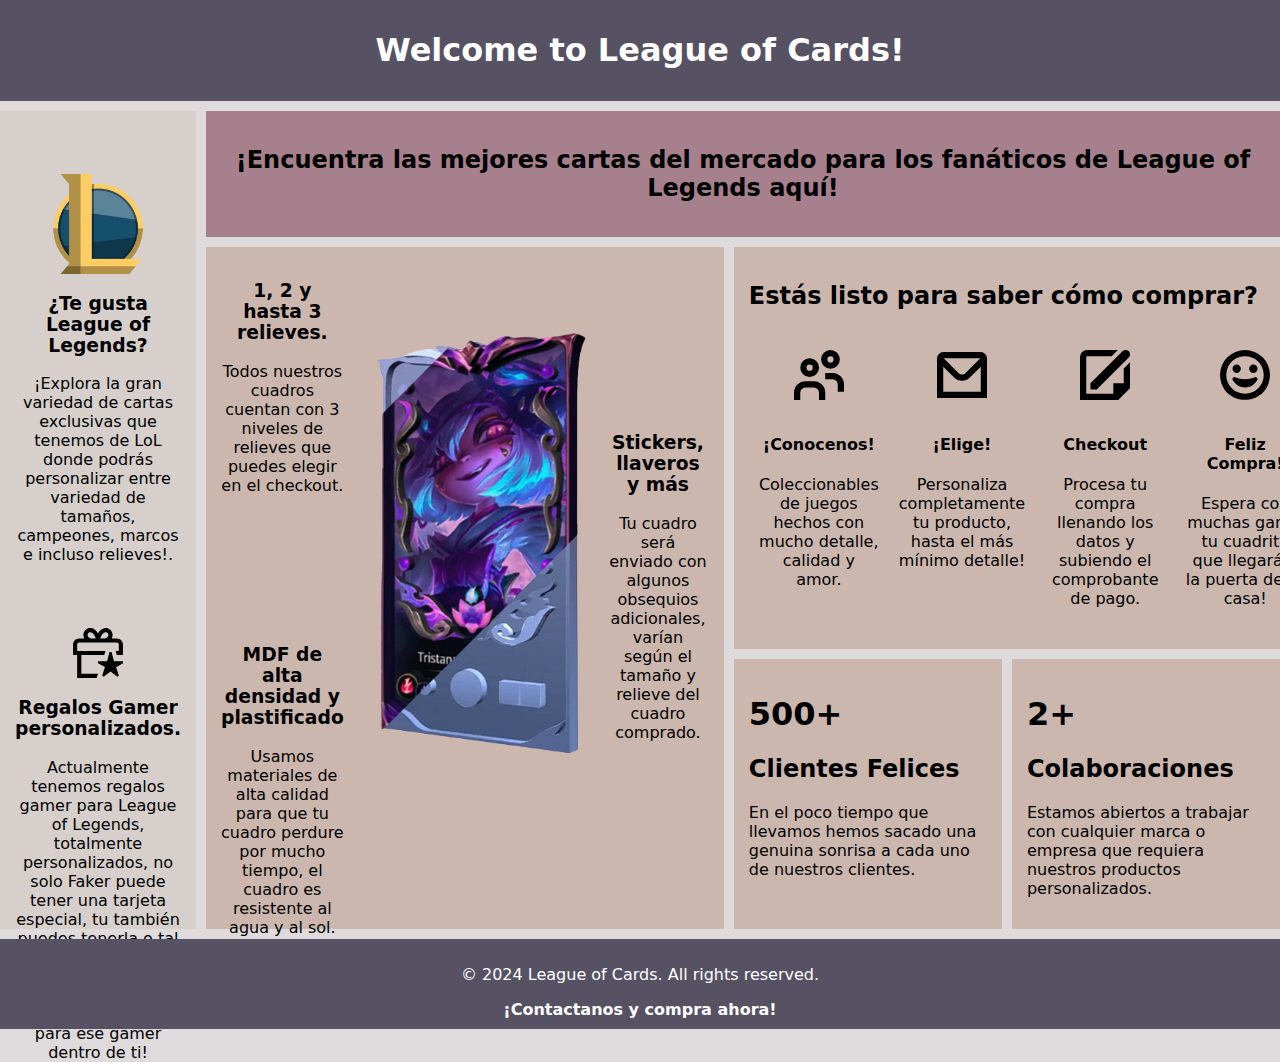
<file: index.html>
<!DOCTYPE html>
<html lang="en">
<head>
    <meta charset="UTF-8">
    <meta name="viewport" content="width=device-width, initial-scale=1.0">
    <title>Painting Gallery</title>
    <link rel="stylesheet" href="styles.css">
</head>
<body class="mainpage">
    <header>
        <h1>Welcome to League of Cards!</h1>
    </header>
    
    <aside>
        <br><br>
        <img src="img/lolicon.png" alt="Icono league of legends">
        <h3>¿Te gusta League of Legends?</h3>
        <p>¡Explora la gran variedad de cartas exclusivas que tenemos de LoL donde podrás personalizar entre variedad de tamaños, campeones, marcos e incluso relieves!.</p>
        <br><br>
        <img src="./img/regalo.svg" alt="Icon" class="icon">
        <h3>Regalos Gamer personalizados.</h3>
        <p>Actualmente tenemos regalos gamer para League of Legends, totalmente personalizados, no solo Faker puede tener una tarjeta especial, tu también puedes tenerla o tal vez alguien muy especial para ti. ¡Aquí encontrarás los mejores regalos para ese gamer dentro de ti!</p>
    </aside>

   
    <section class="section1">
        <h2>¡Encuentra las mejores cartas del mercado para los fanáticos de League of Legends aquí!</h2>
    </section>
    <section class="section2">
        <div>
            <h3>1, 2 y hasta 3 relieves.</h3>
            <p>Todos nuestros cuadros cuentan con 3 niveles de relieves que puedes elegir en el checkout.</p>
            <br><br><br><br><br><br>
            <h3>MDF de alta densidad y plastificado</h3>
            <p>Usamos materiales de alta calidad para que tu cuadro perdure por mucho tiempo, el cuadro es resistente al agua y al sol.</p>
        </div>        
        <img src="img/cartarelieve.png" alt="Carta con relieve">
        <div>
            <br><br><br><br><br><br><br><br>
            <h3>Stickers, llaveros y más</h3>
            <p>Tu cuadro será enviado con algunos obsequios adicionales, varían según el tamaño y relieve del cuadro comprado.</p>
        </div>



    </section>
    <section class="section3">
        <h2>Estás listo para saber cómo comprar?</h2>
        <div class="compras">
            <span>
                <img src="img/usuarios.svg" alt="Icon" class="icon">
                <h4>¡Conocenos!</h4>
                <p>
                    Coleccionables de juegos hechos con mucho detalle, calidad y amor.
                </p>
            </span>
            <span>
                <img src="img/sobre.svg" alt="Icon" class="icon">
                <h4>¡Elige!</h4>
                <p>
                    Personaliza completamente tu producto, hasta el más mínimo detalle!
                </p>
            </span>
            <span>
                <img src="img/editar.svg" alt="Icon" class="icon">
                <h4>Checkout</h4>
                <p>
                    Procesa tu compra llenando los datos y subiendo el comprobante de pago.
                </p>
            </span>
            <span>
                <img src="img/sonrisa.svg" alt="Icon" class="icon">
                <h4>Feliz Compra!</h4>
                <p>
                    Espera con muchas ganas tu cuadrito que llegará a la puerta de tu casa!
                </p>
            </span>
        </div>

    </section>
    <section class="section4">
        <h1>500+</h1>
        <h2>Clientes Felices</h2>
        <p>En el poco tiempo que llevamos hemos sacado una genuina sonrisa a cada uno de nuestros clientes.</p>
    </section>
    <section class="section5">
        <h1>2+</h1>
        <h2>Colaboraciones</h2>
        <p>Estamos abiertos a trabajar con cualquier marca o empresa que requiera nuestros productos personalizados.</p>
    </section>
    

    <footer>
        <p>&copy; 2024 League of Cards. All rights reserved.</p>
        <a href="contact.html">¡Contactanos y compra ahora!</a>
    </footer>
</body>
</html>
</file>
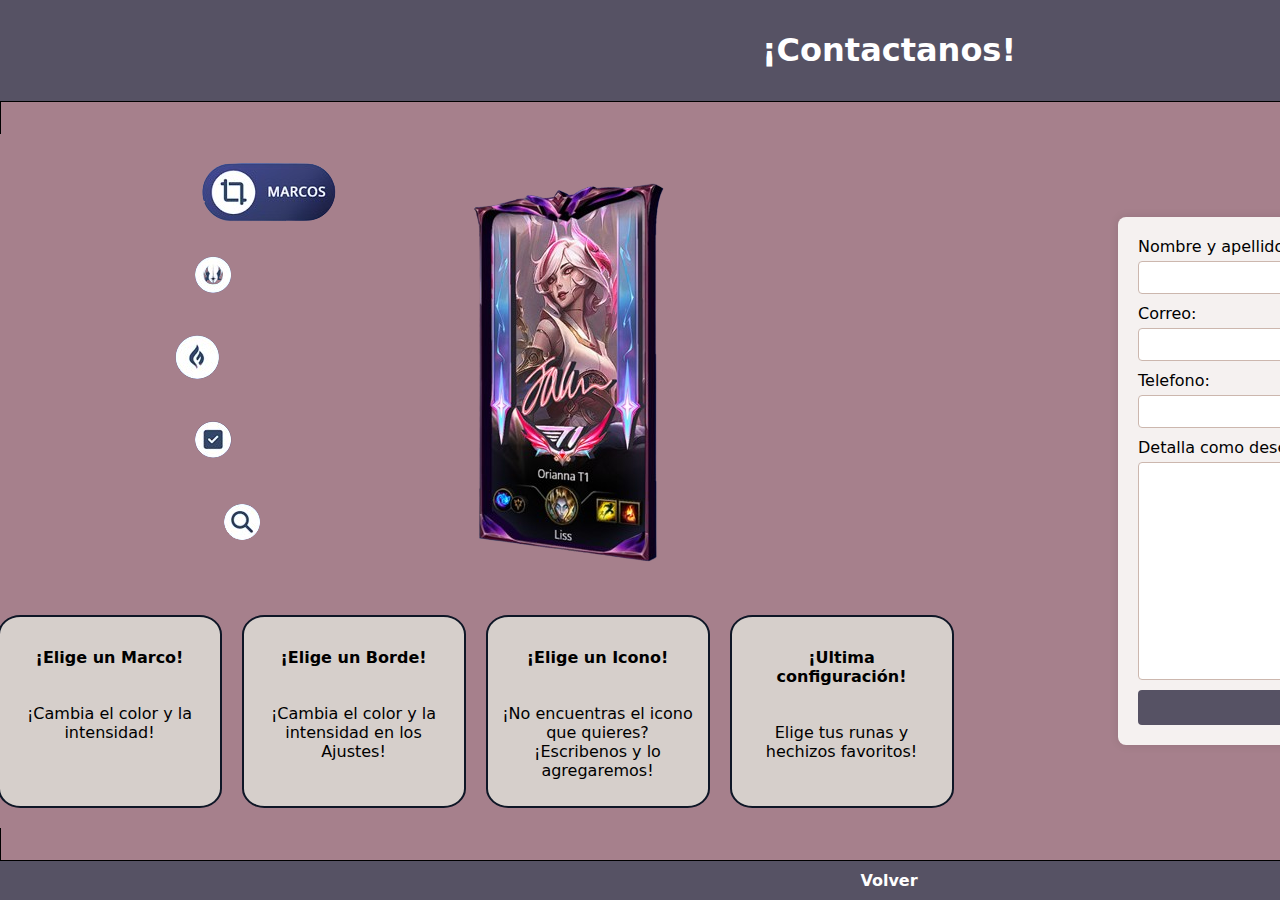
<file: contact.html>
<!DOCTYPE html>
<html lang="en">
<head>
    <meta charset="UTF-8">
    <meta name="viewport" content="width=device-width, initial-scale=1.0">
    <title>Contact Us</title>
    <link rel="stylesheet" href="styles.css">
</head>
<body>
    <header>
        <h1>¡Contactanos!</h1>
    </header>
    <main class="sectionmain">
        <section class="ad-section">
            <img src="img/contactimg.png" alt="Escoje tu carta">
            <div class="steps">
                <div class="step">
                    <h4>¡Elige un Marco!</h4>
                    <p>¡Cambia el color y la intensidad!</p>
                </div>
                <div class="step">
                    <h4>¡Elige un Borde!</h4> 
                    <p>¡Cambia el color y la intensidad en los Ajustes!</p>
                </div>
                <div class="step">
                    <h4>¡Elige un Icono!</h4>    
                    <p>¡No encuentras el icono que quieres? ¡Escribenos y lo agregaremos!</p>
                </div>
                <div class="step">
                    <h4>¡Ultima configuración!</h4>    
                    <p>Elige tus runas y hechizos favoritos!                    </p>
                </div>
            </div>
            
        </section>
    
        <section class="contact-section">
            <form>
                <label for="name">Nombre y apellido:</label>
                <input type="text" id="name" name="name" required>
                
                <label for="email">Correo:</label>
                <input type="email" id="email" name="email" required>
    
                <label for="phone">Telefono:</label>
                <input type="tel" id="phone" name="phone" required>
    
                <label for="message">Detalla como deseas tu carta de invocador: </label>
                <textarea id="message" name="message" maxlength="255" required></textarea>
    
                <button type="submit">Enviar</button>
            </form>
        </section>
    
    </main>

    <footer>
        <a href="index.html">Volver</a>
    </footer>
</body>
</html>
</file>
<file: styles.css>
/* General Styles */
* {
    font-family:system-ui, -apple-system, BlinkMacSystemFont, 'Segoe UI', Roboto, Oxygen, Ubuntu, Cantarell, 'Open Sans', 'Helvetica Neue', sans-serif;
}
body {
    font-family: Arial, sans-serif;
    margin: 0;
    padding: 0;
    display: grid;
    grid-template-rows: auto 1fr auto;
    height: 100vh;
}

header, footer{
    background-color: #565264;
    color: white;
    text-align: center;
    padding: 10px;
}

.mainpage {
    display: grid;
    grid-template-columns: 1fr 2fr 1.5fr 1.5fr;
    grid-template-rows: 2fr 1fr 6fr 6fr 2fr;
    grid-template-areas:
        "head head head head" 
        "aside section1 section1 section1"
        "aside section2 section3 section3"
        "aside section2 section4 section5"
        "footer footer footer footer";
    gap: 10px;
    background-color: #dfdadc;
}

.mainpage > header{
    grid-area: head;
}
aside {
    grid-area: aside;
    background-color: #D6CFCB;
    padding: 15px;
    justify-content: center;
    align-items: center;
    text-align: center;
}

.section1{
    grid-area: section1;
    background-color: #A6808C;
    align-items: center;
    padding: 15px;
    text-align: center;
    font-weight: bold; 
}

.section2{
    grid-area: section2;
    display: flex;
    background-color: #CCB7AE;
    padding: 15px;
    text-align: center;
}
.section3{
    grid-area: section3;
    background-color: #CCB7AE;
    padding: 15px;
}
.section4{
    grid-area: section4;
    background-color: #CCB7AE;
    padding: 15px;
}
.section5{
    grid-area: section5;
    background-color: #CCB7AE;
    padding: 15px;
}


.mainpage footer {
    grid-area: footer;
    color: white;
    text-align: center;
    padding: 10px;
}

footer a {
    color: white;
    text-decoration: none;
}

footer a:hover {
    text-decoration: underline;
}
.sectionmain{
    border: 1px solid #000000;
    width: 100%;
    display: flex;
    justify-content: center;
    align-items: center;
    background-color:#A6808C ;
}
/* Contact Form Page Styles */
.contact-section {
    display: flex;
    justify-content: center;
    align-items: center;
    padding: 20px;
    background-color: #A6808C;
}
.ad-section {
    display: block;
    justify-content: center;
    align-items: center;
    padding: 20px;
    background-color: #A6808C ;
    text-align: center;
}

.sectionmain > section {
    flex: 0 0 50%;
}
form {
    background-color: #f5f1f0;
    padding: 20px;
    border-radius: 8px;
    box-shadow: 0 0 10px rgba(0, 0, 0, 0.1);
    display: flex;
    flex-direction: column;
    width: 600px;
}

label {
    margin-bottom: 5px;
}
.steps {
    display: flex;   
    width: 100%;      /* Alinea los grupos de elementos en línea */
    gap: 20px;
    padding-left: 100px;  
}

.step {
    display: flex;
    width: 200px;
    padding: 10px;
    border-radius: 10%;
    flex-direction: column; /* Apila los elementos h4 y p verticalmente */
    align-items: center; 
    background-color: #D6CFCB; 
    border: 2px solid #0E1626; /* Borde de 2px, color negro */
}
input, textarea {
    margin-bottom: 10px;
    padding: 8px;
    border: 1px solid #CCB7AE;
    border-radius: 4px;
}
textarea {
    height: 200px;
}
button {
    padding: 10px;
    background-color: #565264;
    color: white;
    border: none;
    border-radius: 4px;
    cursor: pointer;
}
.compras{
    display: flex;
}
.icon{
    width: 50px;
    height: 50px;

}
span{
    width: 250px;
    text-align: center;
    padding: 10px;
}
button:hover {
    background-color: #555;
}

/* Flexbox Example in Section 3 */
.section3 img {
    width: 100px;
    margin: 10px;
}
.section2 img {
    width: 250px;
    height: 450px;
    padding-top: 50px;
    margin: 10px; /* Centrará la imagen horizontalmente */
    display: flex; /* Hace que la imagen se comporte como un bloque, permitiendo el centrado */
    
}
aside img {
    width: 100px;
    height: 100px;
    margin: 10px auto; /* Centrará la imagen horizontalmente */
    display: block; /* Hace que la imagen se comporte como un bloque, permitiendo el centrado */
    
}
a{
    font-weight: bold;
}
</file>
